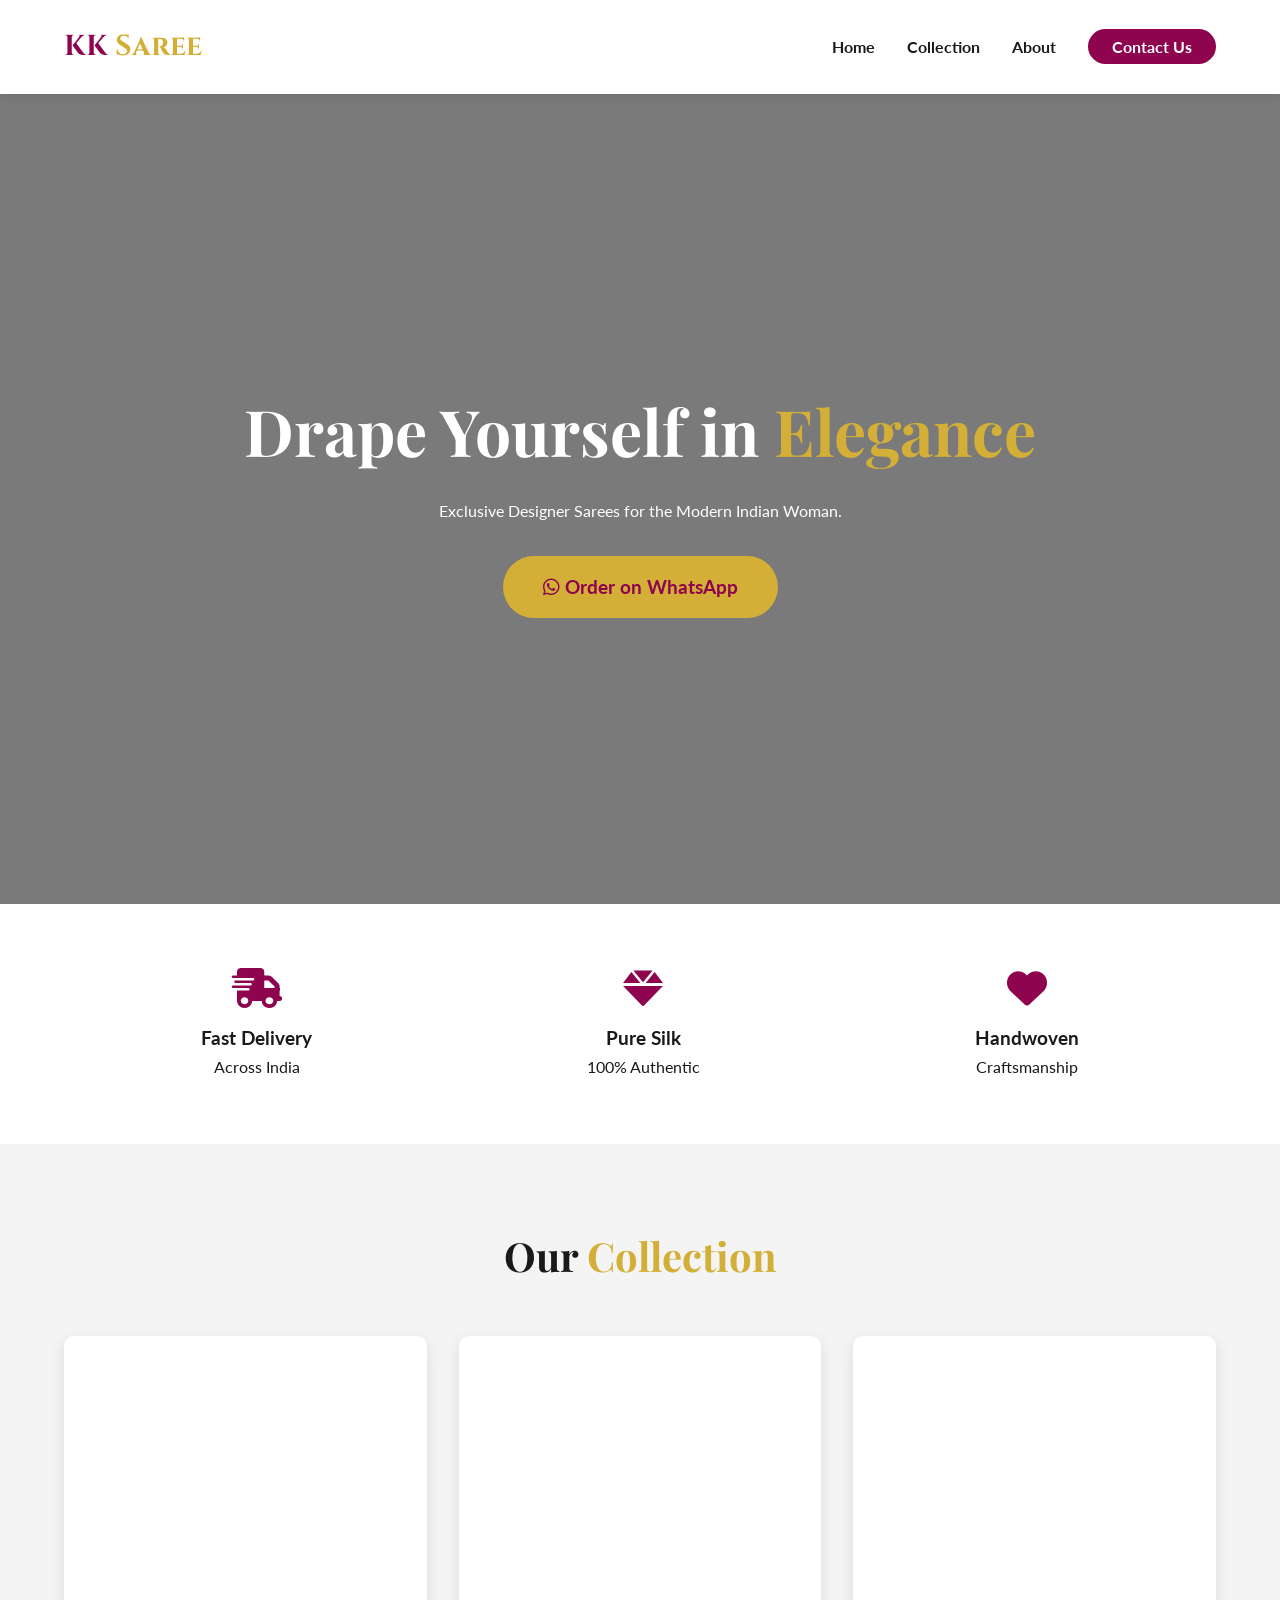
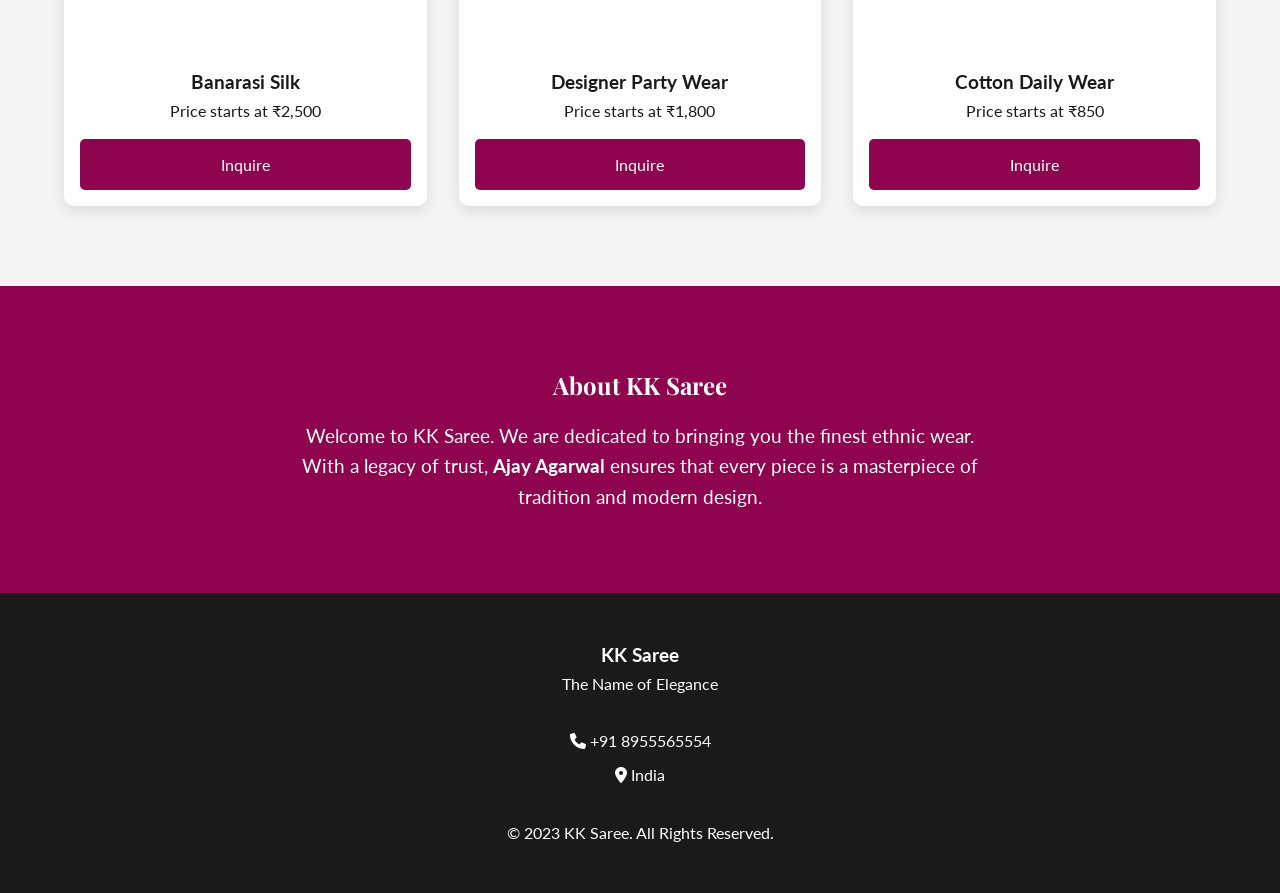
<file: index.html>
<!DOCTYPE html>
<html lang="en">
<head>
    <meta charset="UTF-8">
    <meta name="viewport" content="width=device-width, initial-scale=1.0">
    <title>KK Saree | Elegant Designer Sarees</title>
    <link rel="stylesheet" href="style.css">
    <!-- Google Fonts -->
    <link rel="preconnect" href="https://fonts.googleapis.com">
    <link rel="preconnect" href="https://fonts.gstatic.com" crossorigin>
    <link href="https://fonts.googleapis.com/css2?family=Cinzel:wght@400;700&family=Playfair+Display:wght@400;700&family=Lato:wght@300;400;700&display=swap" rel="stylesheet">
    <!-- Font Awesome for Icons -->
    <link rel="stylesheet" href="https://cdnjs.cloudflare.com/ajax/libs/font-awesome/6.0.0/css/all.min.css">
</head>
<body>

    <!-- Navigation -->
    <nav class="navbar">
        <div class="logo">KK <span>Saree</span></div>
        <ul class="nav-links">
            <li><a href="#home">Home</a></li>
            <li><a href="#collection">Collection</a></li>
            <li><a href="#about">About</a></li>
            <li><a href="#contact" class="btn-nav">Contact Us</a></li>
        </ul>
        <div class="hamburger">
            <i class="fas fa-bars"></i>
        </div>
    </nav>

    <!-- Hero Section -->
    <section id="home" class="hero">
        <div class="hero-content">
            <h1>Drape Yourself in <span class="gold-text">Elegance</span></h1>
            <p>Exclusive Designer Sarees for the Modern Indian Woman.</p>
            <a href="https://wa.me/918955565554?text=Hi%20KK%20Saree,%20I%20am%20interested%20in%20your%20collection." target="_blank" class="btn-hero">
                <i class="fab fa-whatsapp"></i> Order on WhatsApp
            </a>
        </div>
    </section>

    <!-- Features Section -->
    <section class="features">
        <div class="feature-box">
            <i class="fas fa-shipping-fast"></i>
            <h3>Fast Delivery</h3>
            <p>Across India</p>
        </div>
        <div class="feature-box">
            <i class="fas fa-gem"></i>
            <h3>Pure Silk</h3>
            <p>100% Authentic</p>
        </div>
        <div class="feature-box">
            <i class="fas fa-heart"></i>
            <h3>Handwoven</h3>
            <p>Craftsmanship</p>
        </div>
    </section>

    <!-- Collection Section -->
    <section id="collection" class="collection">
        <h2>Our <span class="gold-text">Collection</span></h2>
        <div class="grid-container">
            <div class="card">
                <div class="card-img" style="background-image: url('https://images.unsplash.com/photo-1610030469983-98c550e2d7d4?ixlib=rb-1.2.1&auto=format&fit=crop&w=500&q=80');"></div>
                <h3>Banarasi Silk</h3>
                <p>Price starts at ₹2,500</p>
                <a href="https://wa.me/918955565554?text=Interested%20in%20Banarasi%20Silk" class="btn-card">Inquire</a>
            </div>
            <div class="card">
                <div class="card-img" style="background-image: url('https://images.unsplash.com/photo-1545231493-84c6eef78979?ixlib=rb-1.2.1&auto=format&fit=crop&w=500&q=80');"></div>
                <h3>Designer Party Wear</h3>
                <p>Price starts at ₹1,800</p>
                <a href="https://wa.me/918955565554?text=Interested%20in%20Designer%20Party%20Wear" class="btn-card">Inquire</a>
            </div>
            <div class="card">
                <div class="card-img" style="background-image: url('https://images.unsplash.com/photo-1512413344656-1c2c0b3580cd?ixlib=rb-1.2.1&auto=format&fit=crop&w=500&q=80');"></div>
                <h3>Cotton Daily Wear</h3>
                <p>Price starts at ₹850</p>
                <a href="https://wa.me/918955565554?text=Interested%20in%20Cotton%20Saree" class="btn-card">Inquire</a>
            </div>
        </div>
    </section>

    <!-- About Section -->
    <section id="about" class="about">
        <div class="about-text">
            <h2>About KK <span>Saree</span></h2>
            <p>Welcome to KK Saree. We are dedicated to bringing you the finest ethnic wear. With a legacy of trust, <strong>Ajay Agarwal</strong> ensures that every piece is a masterpiece of tradition and modern design.</p>
        </div>
    </section>

    <!-- Footer -->
    <footer id="contact">
        <div class="footer-content">
            <h3>KK Saree</h3>
            <p>The Name of Elegance</p>
            <ul class="contact-info">
                <li><i class="fas fa-phone"></i> +91 8955565554</li>
                <li><i class="fas fa-map-marker-alt"></i> India</li>
            </ul>
            <p class="copyright">&copy; 2023 KK Saree. All Rights Reserved.</p>
        </div>
    </footer>

    <script src="script.js"></script>
</body>
</html>
</file>
<file: style.css>
/* Global Reset */
* {
    margin: 0;
    padding: 0;
    box-sizing: border-box;
}

:root {
    --primary: #8e044e; /* Deep Maroon */
    --secondary: #d4af37; /* Gold */
    --dark: #1a1a1a;
    --light: #f4f4f4;
    --white: #ffffff;
    --font-heading: 'Playfair Display', serif;
    --font-body: 'Lato', sans-serif;
}

body {
    font-family: var(--font-body);
    background-color: var(--light);
    color: var(--dark);
    line-height: 1.6;
}

a { text-decoration: none; color: inherit; }
ul { list-style: none; }

/* Navigation */
.navbar {
    display: flex;
    justify-content: space-between;
    align-items: center;
    padding: 1.5rem 5%;
    background-color: var(--white);
    box-shadow: 0 2px 10px rgba(0,0,0,0.1);
    position: sticky;
    top: 0;
    z-index: 1000;
}

.logo {
    font-family: 'Cinzel', serif;
    font-size: 1.8rem;
    font-weight: 700;
    color: var(--primary);
}
.logo span { color: var(--secondary); }

.nav-links {
    display: flex;
    gap: 2rem;
    align-items: center;
}

.nav-links a {
    font-weight: 700;
    transition: 0.3s;
}

.nav-links a:hover { color: var(--primary); }

.btn-nav {
    background-color: var(--primary);
    color: var(--white);
    padding: 0.5rem 1.5rem;
    border-radius: 50px;
}

.btn-nav:hover { background-color: var(--secondary); color: var(--dark); }

.hamburger { display: none; font-size: 1.5rem; cursor: pointer; }

/* Hero Section */
.hero {
    height: 90vh;
    background: linear-gradient(rgba(0, 0, 0, 0.5), rgba(0, 0, 0, 0.5)), url('https://images.unsplash.com/photo-1583391728516-7766f68249f1?ixlib=rb-1.2.1&auto=format&fit=crop&w=1920&q=80');
    background-size: cover;
    background-position: center;
    display: flex;
    align-items: center;
    justify-content: center;
    text-align: center;
    color: var(--white);
}

.hero-content h1 {
    font-family: var(--font-heading);
    font-size: 4rem;
    margin-bottom: 1rem;
}

.gold-text { color: var(--secondary); }

.btn-hero {
    display: inline-block;
    margin-top: 2rem;
    background-color: var(--secondary);
    color: var(--primary);
    padding: 1rem 2.5rem;
    font-size: 1.2rem;
    font-weight: 700;
    border-radius: 50px;
    transition: 0.3s;
}

.btn-hero:hover {
    background-color: var(--white);
    transform: translateY(-5px);
}

/* Features */
.features {
    display: flex;
    justify-content: space-around;
    padding: 4rem 5%;
    background-color: var(--white);
    text-align: center;
}

.feature-box i {
    font-size: 2.5rem;
    color: var(--primary);
    margin-bottom: 1rem;
}

/* Collection */
.collection { padding: 5rem 5%; text-align: center; }
.collection h2 { font-family: var(--font-heading); font-size: 2.5rem; margin-bottom: 3rem; }

.grid-container {
    display: grid;
    grid-template-columns: repeat(auto-fit, minmax(300px, 1fr));
    gap: 2rem;
}

.card {
    background: var(--white);
    padding: 1rem;
    border-radius: 10px;
    box-shadow: 0 5px 15px rgba(0,0,0,0.1);
    transition: 0.3s;
}

.card:hover { transform: translateY(-10px); }

.card-img {
    height: 300px;
    background-size: cover;
    background-position: top;
    border-radius: 5px;
    margin-bottom: 1rem;
}

.btn-card {
    display: block;
    margin-top: 1rem;
    background: var(--primary);
    color: var(--white);
    padding: 0.8rem;
    border-radius: 5px;
}

/* About */
.about {
    padding: 5rem 5%;
    background-color: var(--primary);
    color: var(--white);
    text-align: center;
}
.about h2 { font-family: var(--font-heading); margin-bottom: 1rem; }
.about p { max-width: 700px; margin: 0 auto; font-size: 1.2rem; }

/* Footer */
footer {
    background-color: var(--dark);
    color: var(--white);
    padding: 3rem 5%;
    text-align: center;
}

.contact-info {
    margin: 2rem 0;
}

.contact-info li {
    margin: 0.5rem 0;
}

/* Mobile Responsive */
@media (max-width: 768px) {
    .nav-links {
        display: none;
        flex-direction: column;
        position: absolute;
        top: 80px;
        right: 0;
        background-color: var(--white);
        width: 100%;
        padding: 2rem;
    }
    
    .nav-links.active { display: flex; }
    .hero-content h1 { font-size: 2.5rem; }
    .features { flex-direction: column; gap: 2rem; }
    .hamburger { display: block; }
}
</file>
